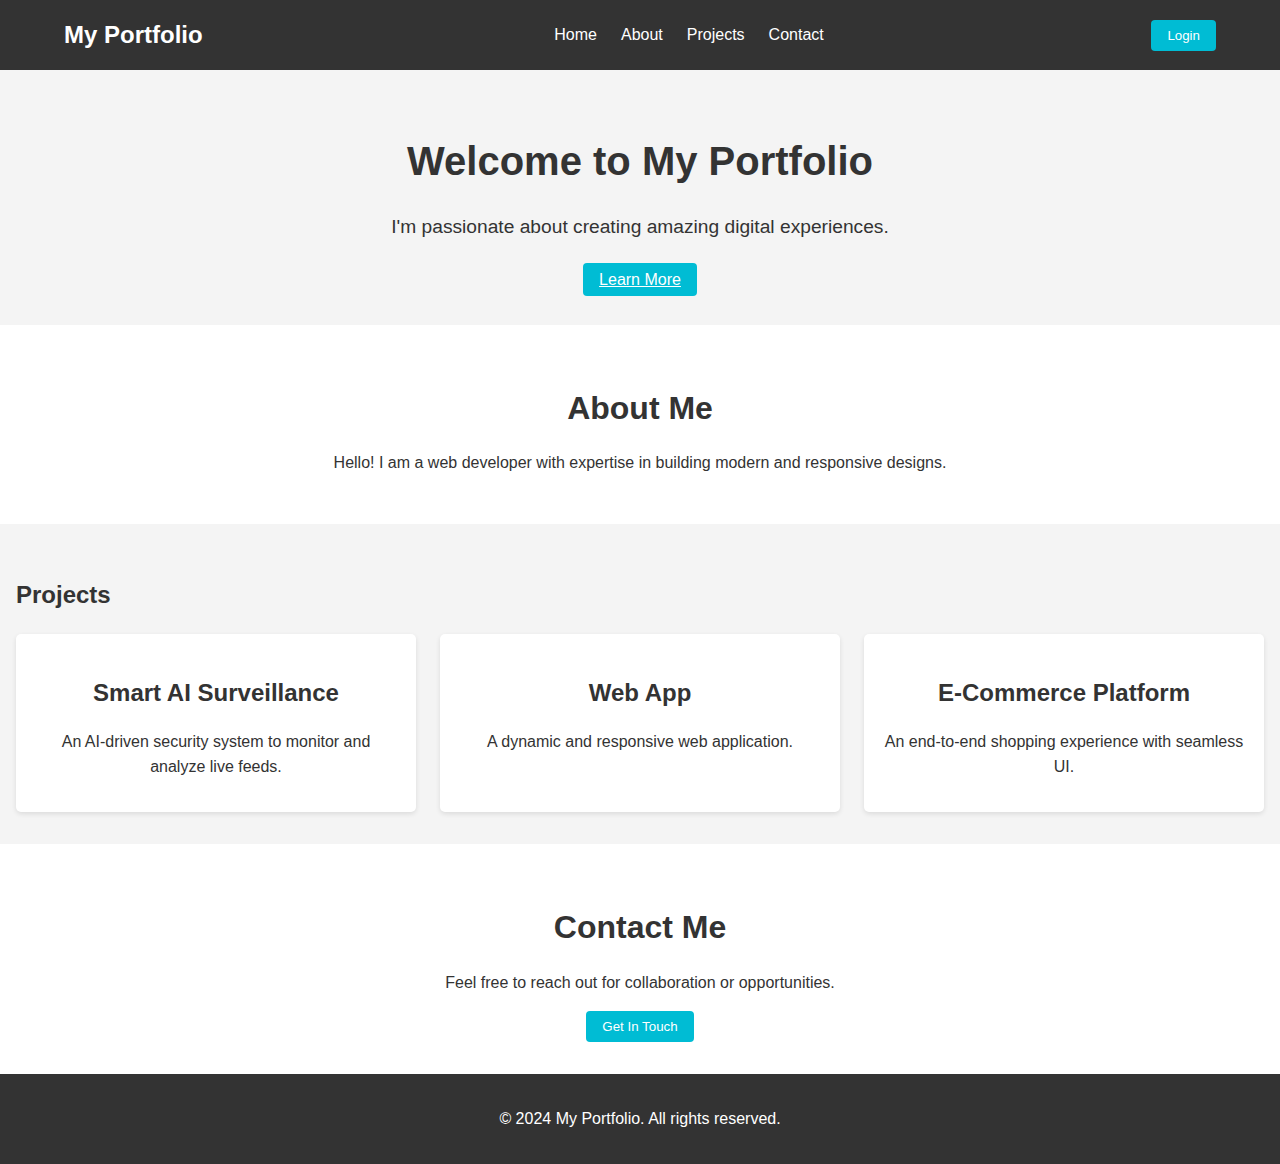
<file: index.html>
<!DOCTYPE html>
<html lang="en">
<head>
  <meta charset="UTF-8">
  <meta name="viewport" content="width=device-width, initial-scale=1.0">
  <title>Portfolio</title>
  <link rel="stylesheet" href="./style.css">

</head>
<body>
  
  <header class="header">
    <nav class="navbar">
      <div class="logo">My Portfolio</div>
      <ul class="nav-links">
        <li><a href="#home">Home</a></li>
        <li><a href="#about">About</a></li>
        <li><a href="#projects">Projects</a></li>
        <li><a href="#contact">Contact</a></li>
      </ul>
      <button class="btn login-btn">Login</button>
    </nav>
  </header>

 
  <section id="home" class="hero-section">
    <h1>Welcome to My Portfolio</h1>
    <p>I'm passionate about creating amazing digital experiences.</p>
    <a href="#about" class="btn">Learn More</a>
  </section>

  <!-- About Section -->
  <section id="about" class="about-section">
    <h2>About Me</h2>
    <p>Hello! I am a web developer with expertise in building modern and responsive designs.</p>
  </section>

  <!-- Projects Section -->
  <section id="projects" class="projects-section">
    <h2>Projects</h2>
    <div class="project-grid">
      <div class="project-card">
        <h3>Smart AI Surveillance</h3>
        <p>An AI-driven security system to monitor and analyze live feeds.</p>
      </div>
      <div class="project-card">
        <h3>Web App</h3>
        <p>A dynamic and responsive web application.</p>
      </div>
      <div class="project-card">
        <h3>E-Commerce Platform</h3>
        <p>An end-to-end shopping experience with seamless UI.</p>
      </div>
    </div>
  </section>

 
  <section id="contact" class="contact-section">
    <h2>Contact Me</h2>
    <p>Feel free to reach out for collaboration or opportunities.</p>
    <button class="btn">Get In Touch</button>
  </section>

 
  <footer class="footer">
    <p>&copy; 2024 My Portfolio. All rights reserved.</p>
  </footer>

  
  <div class="modal hidden">
    <div class="modal-content">
      <span class="close-btn">&times;</span>
      <h2>Login</h2>
      <form id="login-form">
        <div class="form-group">
          <label for="username">Username:</label>
          <input type="text" id="username" name="username" required>
        </div>
        <div class="form-group">
          <label for="password">Password:</label>
          <input type="password" id="password" name="password" required>
        </div>
        <button type="submit" class="btn">Submit</button>
      </form>
    </div>
  </div>

  <script src="javascript.js"></script>
</body>
</html>
</file>
<file: style.css>
/* General Styles */
body {
  margin: 0;
  font-family: Arial, sans-serif;
  color: #333;
  line-height: 1.6;
}

header {
  background-color: #333;
  color: #fff;
  padding: 1rem 0;
}

.navbar {
  display: flex;
  justify-content: space-between;
  align-items: center;
  width: 90%;
  margin: 0 auto;
}

.logo {
  font-size: 1.5rem;
  font-weight: bold;
}

.nav-links {
  list-style: none;
  padding: 0;
  margin: 0;
  display: flex;
}

.nav-links li {
  margin-left: 1.5rem;
}

.nav-links a {
  color: #fff;
  text-decoration: none;
  transition: color 0.3s;
}

.nav-links a:hover {
  color: #00bcd4;
}

.btn {
  background-color: #00bcd4;
  color: #fff;
  padding: 0.5rem 1rem;
  border: none;
  border-radius: 4px;
  cursor: pointer;
  transition: background-color 0.3s;
}

.btn:hover {
  background-color: #0097a7;
}

/* Hero Section */
.hero-section {
  text-align: center;
  padding: 2rem 1rem;
  background-color: #f4f4f4;
}

.hero-section h1 {
  font-size: 2.5rem;
  margin-bottom: 1rem;
}

.hero-section p {
  font-size: 1.2rem;
  margin-bottom: 1.5rem;
}

/* About Section */
.about-section {
  padding: 2rem 1rem;
  text-align: center;
  background-color: #fff;
}

.about-section h2 {
  font-size: 2rem;
  margin-bottom: 1rem;
}

/* Projects Section */
.projects-section {
  padding: 2rem 1rem;
  background-color: #f4f4f4;
}

.project-grid {
  display: grid;
  grid-template-columns: repeat(auto-fit, minmax(250px, 1fr));
  gap: 1.5rem;
}

.project-card {
  background-color: #fff;
  padding: 1rem;
  border-radius: 5px;
  box-shadow: 0 2px 5px rgba(0, 0, 0, 0.1);
  text-align: center;
}

.project-card h3 {
  font-size: 1.5rem;
  margin-bottom: 0.5rem;
}

/* Contact Section */
.contact-section {
  padding: 2rem 1rem;
  text-align: center;
  background-color: #fff;
}

.contact-section h2 {
  font-size: 2rem;
  margin-bottom: 1rem;
}

/* Footer */
.footer {
  text-align: center;
  padding: 1rem;
  background-color: #333;
  color: #fff;
}

/* Modal Styles */
.modal {
  position: fixed;
  top: 0;
  left: 0;
  width: 100%;
  height: 100%;
  background-color: rgba(0, 0, 0, 0.7);
  display: flex;
  justify-content: center;
  align-items: center;
  visibility: hidden;
  opacity: 0;
  transition: visibility 0.3s, opacity 0.3s;
}

.modal-content {
  background-color: #fff;
  padding: 2rem;
  border-radius: 5px;
  width: 90%;
  max-width: 400px;
}

.close-btn {
  font-size: 1.5rem;
  color: #333;
  position: absolute;
  top: 10px;
  right: 15px;
  cursor: pointer;
}

.modal.show {
  visibility: visible;
  opacity: 1;
}
</file>
